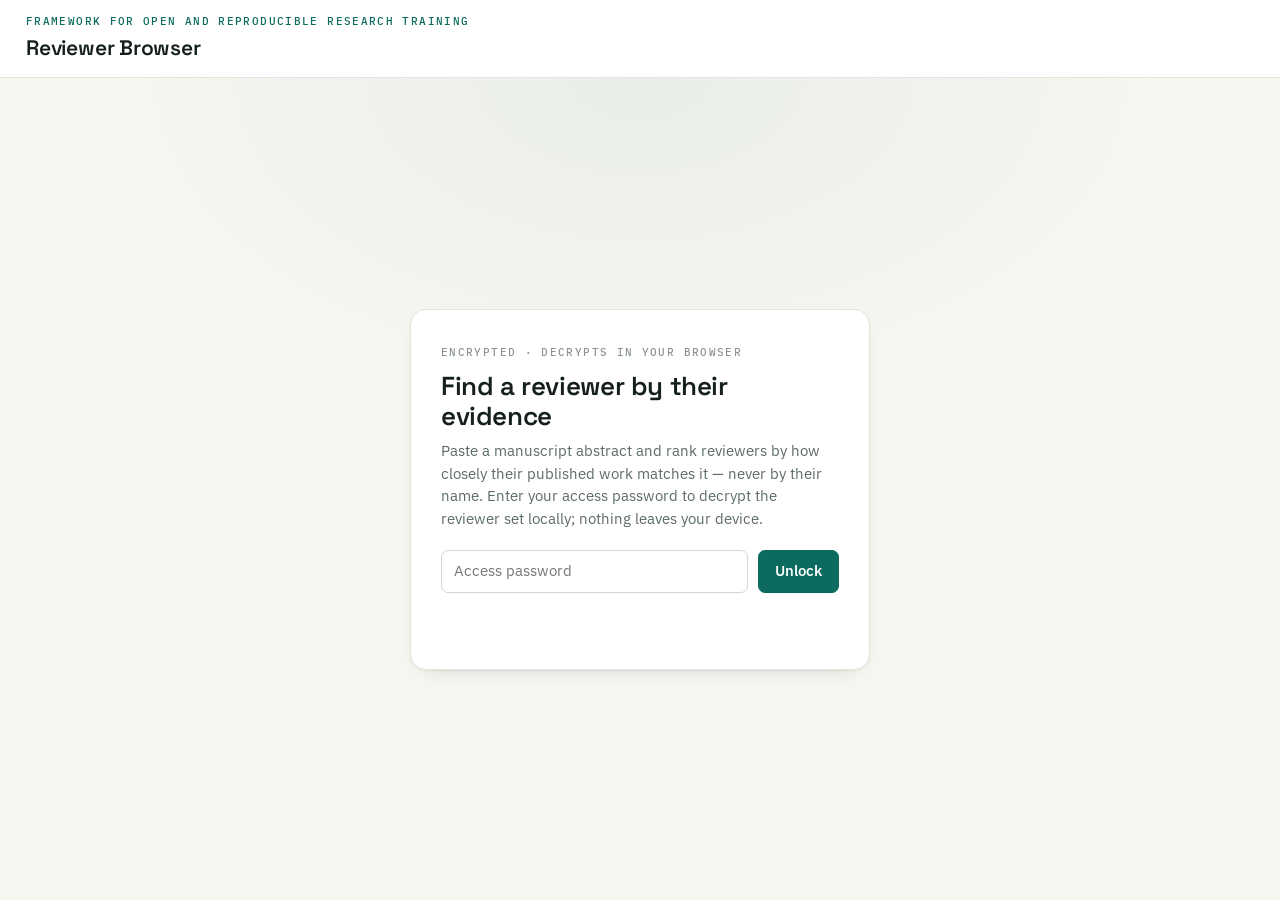
<file: index.html>
<!doctype html>
<html lang="en">
  <head>
    <meta charset="utf-8">
    <meta name="viewport" content="width=device-width, initial-scale=1">
    <title>FORRT Reviewer Browser</title>
    <link rel="preconnect" href="https://fonts.googleapis.com">
    <link rel="preconnect" href="https://fonts.gstatic.com" crossorigin>
    <link href="https://fonts.googleapis.com/css2?family=Space+Grotesk:wght@500;600;700&family=IBM+Plex+Mono:wght@400;500;600&family=IBM+Plex+Sans:wght@400;450;500;600&display=swap" rel="stylesheet">
    <link rel="stylesheet" href="styles.css">
  </head>
  <body>
    <header>
      <div class="brand">
        <span class="eyebrow">Framework for Open and Reproducible Research Training</span>
        <h1>Reviewer Browser</h1>
      </div>
      <div class="header-status" hidden id="headerStatus">
        <p id="meta" class="status"></p>
        <button type="button" id="lock" class="lock-btn" title="Forget the saved password and lock">Lock</button>
      </div>
    </header>

    <!-- Pre-unlock gate -->
    <section id="gate">
      <div class="gate-card">
        <span class="eyebrow">Encrypted · decrypts in your browser</span>
        <h2>Find a reviewer by their evidence</h2>
        <p>Paste a manuscript abstract and rank reviewers by how closely their
          published work matches it — never by their name. Enter your access
          password to decrypt the reviewer set locally; nothing leaves your device.</p>
        <form id="unlockForm" method="post" action="#">
          <input type="text" name="username" value="forrt-team" autocomplete="username" readonly hidden aria-hidden="true" tabindex="-1">
          <input id="password" type="password" name="password" autocomplete="current-password" placeholder="Access password" required>
          <button type="submit">Unlock</button>
        </form>
        <p id="gateStatus" class="gate-status" role="status" aria-live="polite"></p>
      </div>
    </section>

    <main hidden id="app">
      <div class="toolbar">
        <section class="semantic">
          <label for="abstract" class="field-label">Match by abstract</label>
          <textarea id="abstract" rows="3" placeholder="Paste a manuscript abstract, then Find reviewers. Contributors are ranked by how closely their published work matches — their names are never used."></textarea>
          <div class="semantic-actions">
            <button type="button" id="findReviewers">Find reviewers</button>
            <button type="button" id="clearSemantic" class="ghost" hidden>Clear ranking</button>
            <span id="semanticStatus" class="semantic-status" role="status" aria-live="polite"></span>
          </div>
        </section>

        <section class="controls">
          <label class="field-label" for="query">Filter</label>
          <input id="query" type="search" placeholder="Name, topic, method, project…">
          <div class="control-row">
            <label class="inline check">
              <input id="hideExcluded" type="checkbox" checked>
              Hide excluded
            </label>
          </div>
        </section>
      </div>

      <div class="layout">
        <div class="results">
          <div id="count" class="pane-head"></div>
          <div class="table-scroll">
            <table>
              <thead>
                <tr>
                  <th id="matchCol" class="c-match" hidden>Match</th>
                  <th>Contributor</th>
                  <th class="c-affil">Affiliation</th>
                  <th>Profile</th>
                </tr>
              </thead>
              <tbody id="rows"></tbody>
            </table>
          </div>
        </div>

        <aside id="detail">
          <div class="detail-empty">
            <span class="eyebrow">No contributor selected</span>
            <p>Pick a row to see the full profile — research topics, methods, project roles, and the evidence behind the match.</p>
          </div>
        </aside>
      </div>
    </main>

    <script src="app.js"></script>
  </body>
</html>
</file>
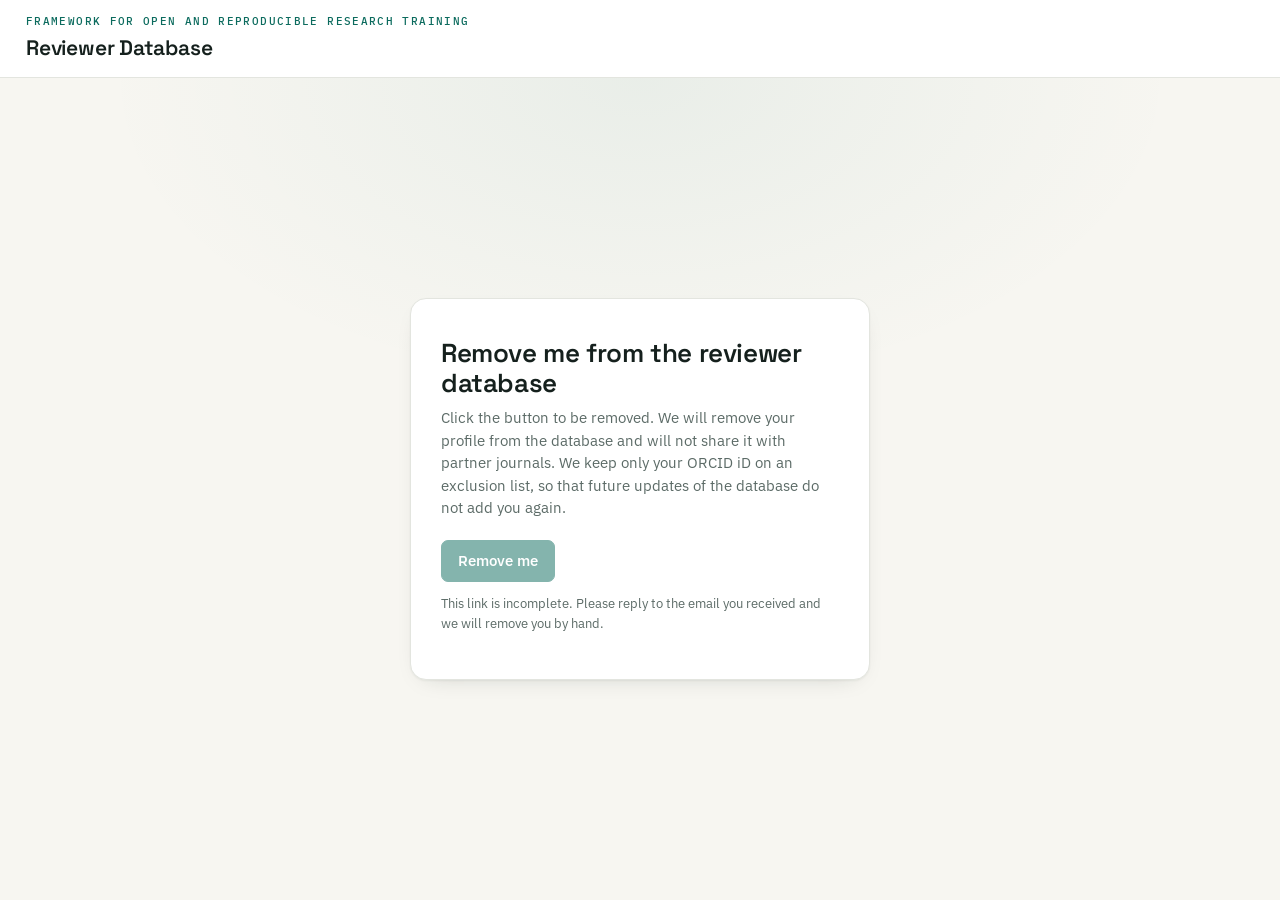
<file: remove.html>
<!doctype html>
<html lang="en">
  <head>
    <meta charset="utf-8">
    <meta name="viewport" content="width=device-width, initial-scale=1">
    <title>Remove me · FORRT Reviewer Database</title>
    <link rel="preconnect" href="https://fonts.googleapis.com">
    <link rel="preconnect" href="https://fonts.gstatic.com" crossorigin>
    <link href="https://fonts.googleapis.com/css2?family=Space+Grotesk:wght@500;600;700&family=IBM+Plex+Mono:wght@400;500;600&family=IBM+Plex+Sans:wght@400;450;500;600&display=swap" rel="stylesheet">
    <link rel="stylesheet" href="styles.css">
  </head>
  <body>
    <header>
      <div class="brand">
        <span class="eyebrow">Framework for Open and Reproducible Research Training</span>
        <h1>Reviewer Database</h1>
      </div>
    </header>
    <section id="gate">
      <div class="gate-card">
        <h2>Remove me from the reviewer database</h2>
        <p>Click the button to be removed. We will remove your profile from the
          database and will not share it with partner journals. We keep only your
          ORCID iD on an exclusion list, so that future updates of the database do
          not add you again.</p>
        <button type="button" id="remove">Remove me</button>
        <p id="status" class="gate-status" role="status" aria-live="polite"></p>
      </div>
    </section>
    <script>
      // Removals go to the shared FORRT collect endpoint (one row per click);
      // `scripts/notice.py apply` reads them back by token.
      const ENDPOINT = "https://script.google.com/macros/s/AKfycbyx858xfSCgHQ8RmbfbMsdzcmzrkNs_JZVmqeEBVrH-S6g8YJbI32CY7if-k8oTzg-eyQ/exec";
      const PROJECT = "forrt-reviewer-notice-2026";
      const token = new URLSearchParams(location.search).get("t");
      const button = document.querySelector("#remove");
      const status = document.querySelector("#status");
      const FALLBACK = "Please reply to the email you received and we will remove you by hand.";

      if (!token) {
        button.disabled = true;
        status.textContent = "This link is incomplete. " + FALLBACK;
      }

      async function recorded() {
        for (let attempt = 0; attempt < 4; attempt += 1) {
          await new Promise((resolve) => setTimeout(resolve, 1500 * (attempt + 1)));
          try {
            const response = await fetch(`${ENDPOINT}?action=rows&project=${PROJECT}`);
            const data = await response.json();
            if (data.rows.some((row) => row.itemId === token && row.vote === "remove")) return true;
          } catch {}
        }
        return false;
      }

      button.addEventListener("click", async () => {
        button.disabled = true;
        status.textContent = "Removing…";
        try {
          await fetch(ENDPOINT, {
            method: "POST",
            mode: "no-cors",
            headers: { "Content-Type": "text/plain;charset=utf-8" },
            body: JSON.stringify({ project: PROJECT, itemId: token, vote: "remove" }),
          });
        } catch {}
        status.textContent = (await recorded())
          ? "Done. You have been removed from the reviewer database."
          : "We could not confirm your removal. " + FALLBACK;
      });
    </script>
  </body>
</html>
</file>
<file: styles.css>
:root {
  color-scheme: light;
  --paper: #f7f6f1;
  --surface: #ffffff;
  --surface-2: #fbfaf6;
  --ink: #15201d;
  --muted: #5c6b67;
  --faint: #8a968f;
  --line: #e3e5df;
  --line-strong: #d3d7cf;
  --pine: #0c6b5e;
  --pine-ink: #084a41;
  --pine-wash: #e4f0ec;
  --ochre: #a56412;
  --clay: #9a4a1f;

  --r: 10px;
  --r-sm: 7px;
  --shadow: 0 1px 2px rgba(21, 32, 29, .05), 0 8px 24px -16px rgba(21, 32, 29, .28);

  --sans: "IBM Plex Sans", ui-sans-serif, system-ui, -apple-system, sans-serif;
  --display: "Space Grotesk", var(--sans);
  --mono: "IBM Plex Mono", ui-monospace, "SF Mono", Menlo, monospace;
}

* { box-sizing: border-box; }

/* Author display rules below would otherwise override the UA [hidden] behaviour. */
[hidden] { display: none !important; }

html, body { height: 100%; }

body {
  margin: 0;
  color: var(--ink);
  font-family: var(--sans);
  font-size: 15px;
  line-height: 1.5;
  background: var(--paper);
  display: flex;
  flex-direction: column;
  overflow: hidden;
}

p { margin: 0 0 10px; }
a { color: var(--pine-ink); text-underline-offset: 2px; }

.eyebrow {
  font-family: var(--mono);
  font-size: 10.5px;
  font-weight: 500;
  letter-spacing: .13em;
  text-transform: uppercase;
  color: var(--faint);
}

/* ---- Header --------------------------------------------------------------- */
header {
  flex: none;
  display: flex;
  align-items: center;
  justify-content: space-between;
  gap: 20px;
  padding: 14px 26px;
  background: var(--surface);
  border-bottom: 1px solid var(--line);
}

.brand { display: flex; flex-direction: column; gap: 2px; }
.brand .eyebrow { color: var(--pine); }

h1 {
  margin: 0;
  font-family: var(--display);
  font-size: 21px;
  font-weight: 600;
  letter-spacing: -.01em;
}

.header-status { display: flex; align-items: center; gap: 14px; }

.status {
  margin: 0;
  font-family: var(--mono);
  font-size: 12px;
  color: var(--muted);
  text-align: right;
}

.lock-btn {
  min-height: 32px;
  padding: 5px 13px;
  font-size: 12.5px;
  font-weight: 500;
  color: var(--pine-ink);
  background: transparent;
  border: 1px solid var(--line-strong);
}
.lock-btn:hover { background: var(--surface-2); border-color: var(--line-strong); color: var(--pine-ink); }

/* ---- Gate ----------------------------------------------------------------- */
#gate {
  flex: 1;
  display: grid;
  place-items: center;
  padding: 32px 24px;
  background:
    radial-gradient(60% 55% at 50% 0%, rgba(12, 107, 94, .06), transparent 70%),
    var(--paper);
}

.gate-card {
  width: min(460px, 100%);
  background: var(--surface);
  border: 1px solid var(--line);
  border-radius: 16px;
  box-shadow: var(--shadow);
  padding: 30px 30px 26px;
}

.gate-card h2 {
  margin: 10px 0 8px;
  font-family: var(--display);
  font-size: 26px;
  font-weight: 600;
  letter-spacing: -.015em;
  line-height: 1.15;
}

.gate-card > p { color: var(--muted); margin-bottom: 20px; }

#unlockForm { display: flex; gap: 10px; }
#unlockForm #password { flex: 1; }

.gate-status { margin: 12px 0 0; min-height: 18px; font-size: 13px; color: var(--clay); }

/* ---- Controls ------------------------------------------------------------- */
input, button, textarea, select { font: inherit; }

input:not([type="checkbox"]), textarea {
  min-height: 40px;
  padding: 9px 12px;
  color: var(--ink);
  background: var(--surface);
  border: 1px solid var(--line-strong);
  border-radius: var(--r-sm);
  transition: border-color .12s, box-shadow .12s;
}
input:focus-visible, textarea:focus-visible {
  outline: none;
  border-color: var(--pine);
  box-shadow: 0 0 0 3px var(--pine-wash);
}

button {
  min-height: 40px;
  padding: 9px 16px;
  font-weight: 550;
  color: #fff;
  background: var(--pine);
  border: 1px solid var(--pine);
  border-radius: var(--r-sm);
  cursor: pointer;
  transition: background .12s, transform .05s;
}
button:hover { background: var(--pine-ink); border-color: var(--pine-ink); }
button:active { transform: translateY(1px); }
button:focus-visible { outline: none; box-shadow: 0 0 0 3px var(--pine-wash); }
button:disabled { opacity: .5; cursor: default; }

button.ghost {
  color: var(--pine-ink);
  background: transparent;
  border-color: var(--line-strong);
}
button.ghost:hover { background: var(--surface-2); }

.field-label {
  display: block;
  font-family: var(--mono);
  font-size: 10.5px;
  font-weight: 500;
  letter-spacing: .1em;
  text-transform: uppercase;
  color: var(--faint);
  margin-bottom: 7px;
}

/* ---- App shell ------------------------------------------------------------ */
main {
  flex: 1;
  min-height: 0;
  display: flex;
  flex-direction: column;
  padding: 18px 26px 22px;
  gap: 16px;
}

.toolbar {
  flex: none;
  display: grid;
  grid-template-columns: minmax(0, 1.15fr) minmax(0, 1fr);
  gap: 16px;
}

.semantic, .controls {
  background: var(--surface);
  border: 1px solid var(--line);
  border-radius: var(--r);
  padding: 14px 16px;
}

.semantic textarea { width: 100%; resize: vertical; min-height: 74px; line-height: 1.45; }

.semantic-actions {
  display: flex;
  align-items: center;
  gap: 12px;
  margin-top: 10px;
  flex-wrap: wrap;
}
.semantic-status { font-family: var(--mono); font-size: 11.5px; color: var(--muted); }

.controls { display: flex; flex-direction: column; }
.controls #query { width: 100%; }
.control-row {
  display: flex;
  align-items: center;
  gap: 18px;
  flex-wrap: wrap;
  margin-top: 12px;
}
.inline {
  display: flex;
  align-items: center;
  gap: 8px;
  font-size: 13px;
  color: var(--muted);
}
.inline input[type="number"] { min-height: 34px; width: 68px; padding: 5px 8px; }
.check input { width: 16px; height: 16px; accent-color: var(--pine); }

/* ---- Two-pane layout (independent scroll) --------------------------------- */
.layout {
  flex: 1;
  min-height: 0;
  display: grid;
  grid-template-columns: minmax(0, 1fr) 400px;
  gap: 16px;
}

.results {
  display: flex;
  flex-direction: column;
  min-height: 0;
  background: var(--surface);
  border: 1px solid var(--line);
  border-radius: var(--r);
  overflow: hidden;
}

.pane-head {
  flex: none;
  padding: 11px 16px;
  font-family: var(--mono);
  font-size: 11.5px;
  letter-spacing: .04em;
  color: var(--muted);
  background: var(--surface-2);
  border-bottom: 1px solid var(--line);
}

.table-scroll { flex: 1; min-height: 0; overflow-y: auto; overscroll-behavior: contain; }

table { width: 100%; border-collapse: collapse; }

thead th {
  position: sticky;
  top: 0;
  z-index: 1;
  padding: 9px 14px;
  text-align: left;
  font-family: var(--mono);
  font-size: 10px;
  font-weight: 500;
  letter-spacing: .09em;
  text-transform: uppercase;
  color: var(--faint);
  background: var(--surface);
  border-bottom: 1px solid var(--line-strong);
}

tbody td {
  padding: 11px 14px;
  text-align: left;
  vertical-align: top;
  border-bottom: 1px solid var(--line);
  font-size: 13.5px;
}
tbody tr { cursor: pointer; transition: background .1s; }
tbody tr:hover { background: var(--surface-2); }
tbody tr.selected { background: var(--pine-wash); }
tbody tr.selected td:first-child { box-shadow: inset 3px 0 0 var(--pine); }

.c-affil { width: 22%; }
.c-score { width: 74px; white-space: nowrap; }
.c-match { width: 108px; white-space: nowrap; }

.name { font-weight: 600; letter-spacing: -.005em; }
.orcid { font-family: var(--mono); font-size: 11px; color: var(--faint); margin-top: 1px; }
.muted { color: var(--muted); }

.snippet { color: var(--muted); line-height: 1.42; }

.badge {
  display: inline-block;
  min-width: 30px;
  text-align: center;
  padding: 2px 8px;
  font-family: var(--mono);
  font-size: 12px;
  font-weight: 500;
  color: var(--pine-ink);
  background: var(--pine-wash);
  border-radius: 999px;
}

/* Signature: match meter */
.meter {
  height: 5px;
  border-radius: 999px;
  background: var(--line);
  overflow: hidden;
}
.meter > span {
  display: block;
  height: 100%;
  border-radius: 999px;
  background: linear-gradient(90deg, #14877a, var(--pine));
}
.meter-val {
  font-family: var(--mono);
  font-size: 13px;
  font-weight: 600;
  color: var(--pine-ink);
  margin-top: 5px;
}
.meter-lg { height: 8px; }

.tagline { margin-top: 8px; display: flex; flex-wrap: wrap; gap: 5px; }
.tag {
  display: inline-block;
  padding: 2px 9px;
  font-size: 11.5px;
  color: var(--muted);
  background: var(--surface-2);
  border: 1px solid var(--line);
  border-radius: 999px;
  white-space: nowrap;
}

/* Evidence strength */
.ev {
  display: inline-block;
  margin-top: 6px;
  padding: 1px 8px;
  font-family: var(--mono);
  font-size: 10px;
  font-weight: 500;
  letter-spacing: .04em;
  text-transform: uppercase;
  border-radius: 999px;
}
.ev-strong { color: #0b5a3f; background: #d9f0e5; }
.ev-moderate { color: #7d5300; background: #f6eccb; }
.ev-thin { color: var(--clay); background: #f4e2d5; }

.thin { display: block; margin-top: 5px; color: var(--clay); font-size: 10.5px; font-weight: 500; }
.excluded { color: var(--clay); }

/* ---- Detail pane ---------------------------------------------------------- */
#detail {
  min-height: 0;
  overflow-y: auto;
  overscroll-behavior: contain;
  background: var(--surface);
  border: 1px solid var(--line);
  border-radius: var(--r);
  padding: 22px 22px 26px;
}
.detail-empty { color: var(--muted); }
.detail-empty p { margin-top: 8px; }

#detail h2 {
  margin: 0 0 4px;
  font-family: var(--display);
  font-size: 22px;
  font-weight: 600;
  letter-spacing: -.01em;
  line-height: 1.2;
}
#detail .sub { color: var(--muted); font-size: 13.5px; margin-bottom: 8px; }
.contact { margin: 0 0 12px; font-family: var(--mono); font-size: 13px; }
.contact a { color: var(--pine-ink); text-decoration: none; }
.contact a:hover { text-decoration: underline; }

#detail h3 {
  margin: 20px 0 8px;
  font-family: var(--mono);
  font-size: 10.5px;
  font-weight: 500;
  text-transform: uppercase;
  letter-spacing: .1em;
  color: var(--faint);
}
#detail h3:first-of-type { margin-top: 16px; }

.match-readout {
  display: flex;
  align-items: center;
  gap: 12px;
  margin: 14px 0 4px;
  padding: 12px 14px;
  background: var(--pine-wash);
  border-radius: var(--r-sm);
}
.match-readout .meter { flex: 1; }
.match-readout .pct { font-family: var(--mono); font-weight: 600; font-size: 18px; color: var(--pine-ink); }
.match-readout .lbl { font-size: 12.5px; color: var(--pine-ink); }

.chips { display: flex; flex-wrap: wrap; gap: 6px; }
.evidence-note {
  font-size: 13px;
  color: var(--muted);
  padding: 10px 12px;
  background: var(--surface-2);
  border: 1px solid var(--line);
  border-radius: var(--r-sm);
}
.evidence-note strong { color: var(--ink); font-family: var(--mono); font-weight: 600; }

.orcid-link {
  display: inline-flex;
  align-items: center;
  gap: 7px;
  font-family: var(--mono);
  font-size: 12.5px;
  padding: 6px 12px;
  border: 1px solid var(--line-strong);
  border-radius: var(--r-sm);
  text-decoration: none;
  color: var(--pine-ink);
}
.orcid-link:hover { background: var(--surface-2); }

/* ---- Scrollbars ----------------------------------------------------------- */
.table-scroll::-webkit-scrollbar, #detail::-webkit-scrollbar { width: 10px; }
.table-scroll::-webkit-scrollbar-thumb, #detail::-webkit-scrollbar-thumb {
  background: var(--line-strong);
  border-radius: 999px;
  border: 3px solid var(--surface);
}

/* ---- Responsive ----------------------------------------------------------- */
@media (max-width: 960px) {
  body { overflow: auto; }
  header { flex-wrap: wrap; }
  main { padding: 14px 16px 20px; }
  .toolbar { grid-template-columns: 1fr; }
  .layout { grid-template-columns: 1fr; }
  .results { max-height: 60vh; }
  #detail { overflow: visible; }
}

@media (prefers-reduced-motion: reduce) {
  * { transition: none !important; }
}
</file>
